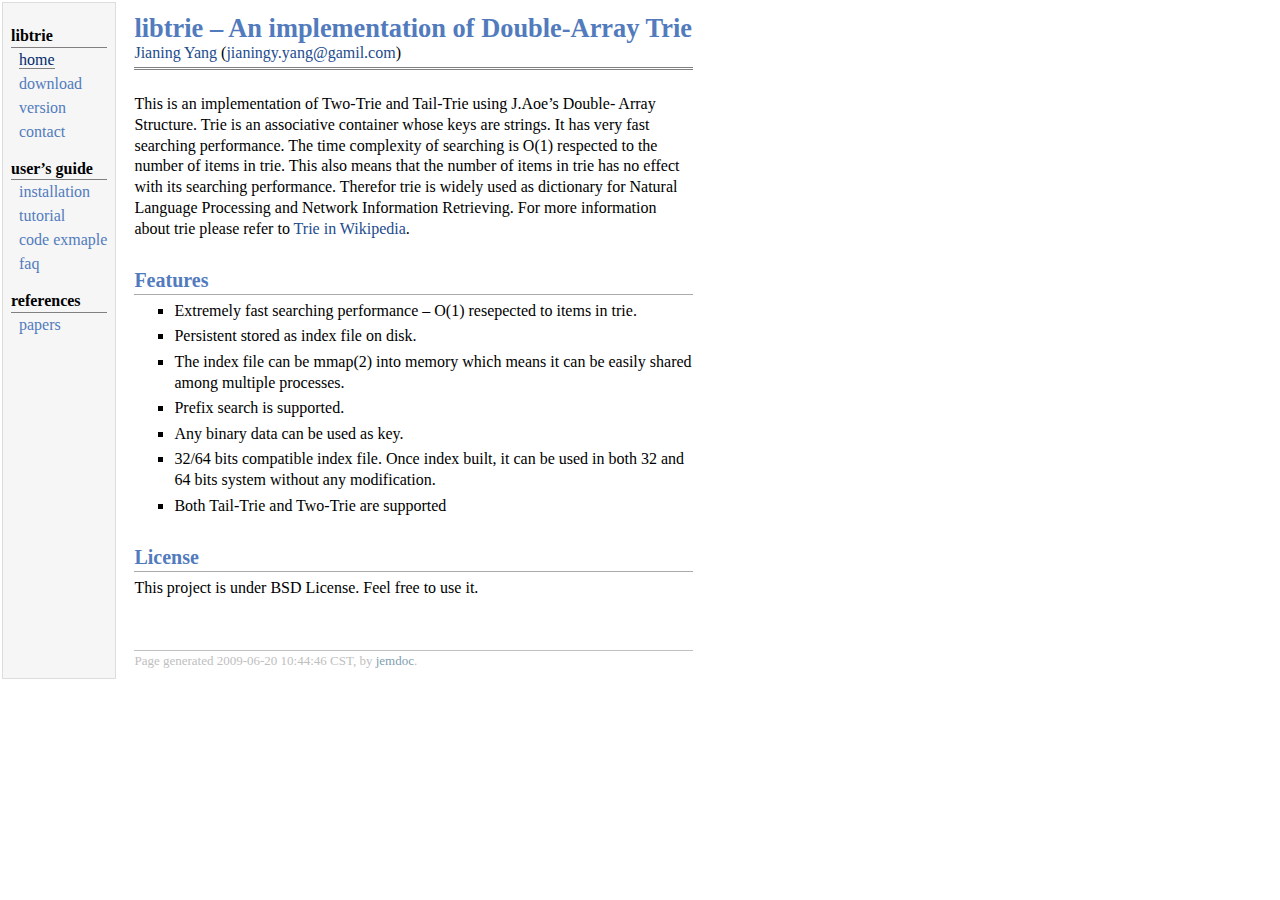
<file: index.html>
<!DOCTYPE html PUBLIC "-//W3C//DTD XHTML 1.1//EN"
  "http://www.w3.org/TR/xhtml11/DTD/xhtml11.dtd">
<html xmlns="http://www.w3.org/1999/xhtml" xml:lang="en">
<head>
<meta name="generator" content="jemdoc, see http://jemdoc.jaboc.net/" />
<meta http-equiv="Content-Type" content="text/html;charset=utf-8" />
<link rel="stylesheet" href="jemdoc.css" type="text/css" />
<title>libtrie &ndash; An implementation of Double-Array Trie</title>
</head>
<body>
<table summary="Table for page layout." id="tlayout">
<tr valign="top">
<td id="layout-menu">
<div class="menu-category">libtrie</div>
<div class="menu-item"><a href="index.html" class="current">home</a></div>
<div class="menu-item"><a href="download.html">download</a></div>
<div class="menu-item"><a href="version.html">version</a></div>
<div class="menu-item"><a href="contact.html">contact</a></div>
<div class="menu-category">user&rsquo;s guide</div>
<div class="menu-item"><a href="install.html">installation</a></div>
<div class="menu-item"><a href="tutorial.html">tutorial</a></div>
<div class="menu-item"><a href="example.html">code&nbsp;exmaple</a></div>
<div class="menu-item"><a href="faq.html">faq</a></div>
<div class="menu-category">references</div>
<div class="menu-item"><a href="papers.html">papers</a></div>
</td>
<td id="layout-content">
<div id="toptitle">
<h1>libtrie &ndash; An implementation of Double-Array Trie</h1>
<div id="subtitle"><a href="http://blog.jianingy.com/">Jianing Yang</a> (<a href="mailto:jianingy.yang@gamil.com">jianingy.yang@gamil.com</a>)</div>
</div>
<p>This is an implementation of Two-Trie and Tail-Trie using J.Aoe&rsquo;s Double-
Array Structure. Trie is an associative container whose keys are strings.
It has very fast searching performance. The time complexity of searching 
is O(1) respected to the number of items in trie. This also means that 
the number of items in trie has no effect with its searching performance. 
Therefor trie is widely used as dictionary for Natural Language Processing 
and Network Information Retrieving. For more information about trie please 
refer to <a href="http://en.wikipedia.org/wiki/Trie">Trie in Wikipedia</a>.</p>
<h2>Features</h2>
<ul>
<li><p>Extremely fast searching performance &ndash; O(1) resepected to items in trie.</p>
</li>
<li><p>Persistent stored as index file on disk.</p>
</li>
<li><p>The index file can be mmap(2) into memory which means it can be easily 
shared among multiple processes.</p>
</li>
<li><p>Prefix search is supported.</p>
</li>
<li><p>Any binary data can be used as key.</p>
</li>
<li><p>32/64 bits compatible index file. Once index built, it can be used in
both 32 and 64 bits system without any modification.</p>
</li>
<li><p>Both Tail-Trie and Two-Trie are supported</p>
</li>
</ul>
<h2>License</h2>
<p>This project is under BSD License. Feel free to use it.</p>
<div id="footer">
<div id="footer-text">
Page generated 2009-06-20 10:44:46 CST, by <a href="http://jemdoc.jaboc.net/">jemdoc</a>.
</div>
</div>
</td>
</tr>
</table>
</body>
</html>
</file>
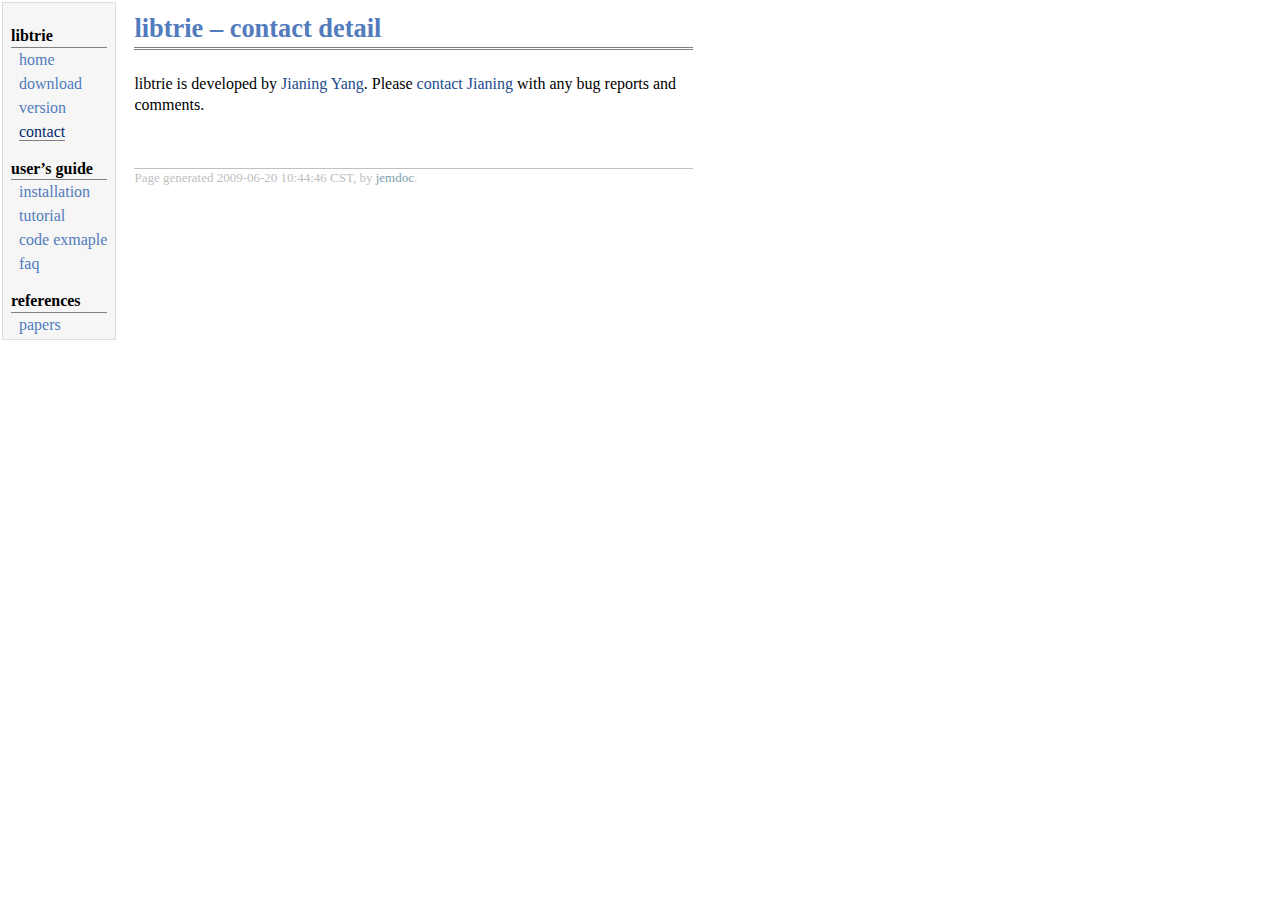
<file: contact.html>
<!DOCTYPE html PUBLIC "-//W3C//DTD XHTML 1.1//EN"
  "http://www.w3.org/TR/xhtml11/DTD/xhtml11.dtd">
<html xmlns="http://www.w3.org/1999/xhtml" xml:lang="en">
<head>
<meta name="generator" content="jemdoc, see http://jemdoc.jaboc.net/" />
<meta http-equiv="Content-Type" content="text/html;charset=utf-8" />
<link rel="stylesheet" href="jemdoc.css" type="text/css" />
<title>libtrie &ndash; contact detail</title>
</head>
<body>
<table summary="Table for page layout." id="tlayout">
<tr valign="top">
<td id="layout-menu">
<div class="menu-category">libtrie</div>
<div class="menu-item"><a href="index.html">home</a></div>
<div class="menu-item"><a href="download.html">download</a></div>
<div class="menu-item"><a href="version.html">version</a></div>
<div class="menu-item"><a href="contact.html" class="current">contact</a></div>
<div class="menu-category">user&rsquo;s guide</div>
<div class="menu-item"><a href="install.html">installation</a></div>
<div class="menu-item"><a href="tutorial.html">tutorial</a></div>
<div class="menu-item"><a href="example.html">code&nbsp;exmaple</a></div>
<div class="menu-item"><a href="faq.html">faq</a></div>
<div class="menu-category">references</div>
<div class="menu-item"><a href="papers.html">papers</a></div>
</td>
<td id="layout-content">
<div id="toptitle">
<h1>libtrie &ndash; contact detail</h1>
</div>
<p>libtrie is developed by <a href="http://blog.jianingy.com">Jianing Yang</a>. 
Please <a href="mailto:jianingy.yang@gmail.com">contact Jianing</a> with any
bug reports and comments.</p>
<div id="footer">
<div id="footer-text">
Page generated 2009-06-20 10:44:46 CST, by <a href="http://jemdoc.jaboc.net/">jemdoc</a>.
</div>
</div>
</td>
</tr>
</table>
</body>
</html>
</file>
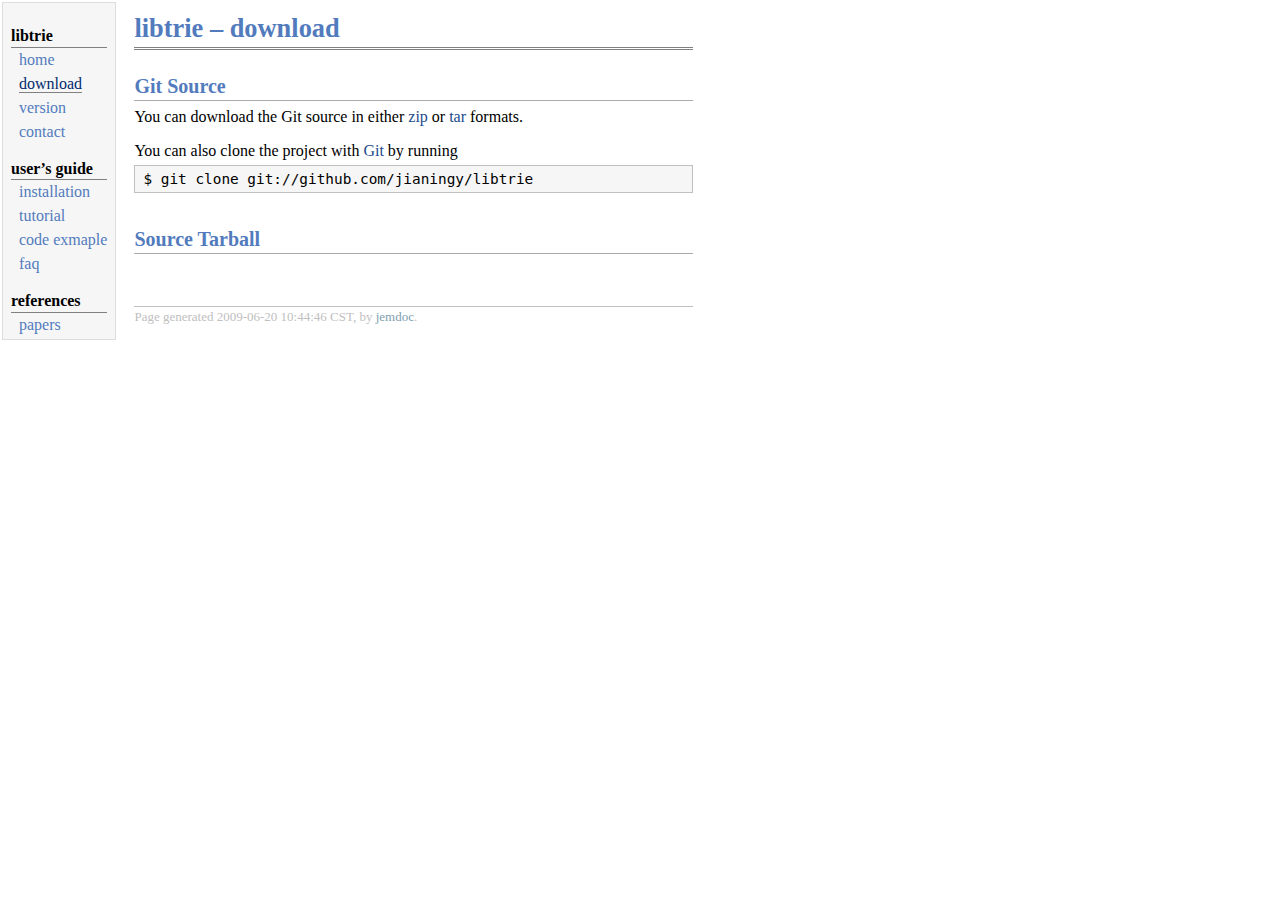
<file: download.html>
<!DOCTYPE html PUBLIC "-//W3C//DTD XHTML 1.1//EN"
  "http://www.w3.org/TR/xhtml11/DTD/xhtml11.dtd">
<html xmlns="http://www.w3.org/1999/xhtml" xml:lang="en">
<head>
<meta name="generator" content="jemdoc, see http://jemdoc.jaboc.net/" />
<meta http-equiv="Content-Type" content="text/html;charset=utf-8" />
<link rel="stylesheet" href="jemdoc.css" type="text/css" />
<title>libtrie &ndash; download</title>
</head>
<body>
<table summary="Table for page layout." id="tlayout">
<tr valign="top">
<td id="layout-menu">
<div class="menu-category">libtrie</div>
<div class="menu-item"><a href="index.html">home</a></div>
<div class="menu-item"><a href="download.html" class="current">download</a></div>
<div class="menu-item"><a href="version.html">version</a></div>
<div class="menu-item"><a href="contact.html">contact</a></div>
<div class="menu-category">user&rsquo;s guide</div>
<div class="menu-item"><a href="install.html">installation</a></div>
<div class="menu-item"><a href="tutorial.html">tutorial</a></div>
<div class="menu-item"><a href="example.html">code&nbsp;exmaple</a></div>
<div class="menu-item"><a href="faq.html">faq</a></div>
<div class="menu-category">references</div>
<div class="menu-item"><a href="papers.html">papers</a></div>
</td>
<td id="layout-content">
<div id="toptitle">
<h1>libtrie &ndash; download</h1>
</div>
<h2>Git Source</h2>
<p>You can download the Git source in either <a href="http://github.com/jianingy/libtrie/zipball/master">zip</a> or <a href="http://github.com/jianingy/libtrie/tarball/master">tar</a> formats.</p>
<p>You can also clone the project with <a href="http://git-scm.com/">Git</a> by running</p>
<div class="codeblock">
<div class="blockcontent"><pre>
$ git clone git://github.com/jianingy/libtrie
</pre></div></div>
<h2>Source Tarball</h2>
<div id="footer">
<div id="footer-text">
Page generated 2009-06-20 10:44:46 CST, by <a href="http://jemdoc.jaboc.net/">jemdoc</a>.
</div>
</div>
</td>
</tr>
</table>
</body>
</html>
</file>
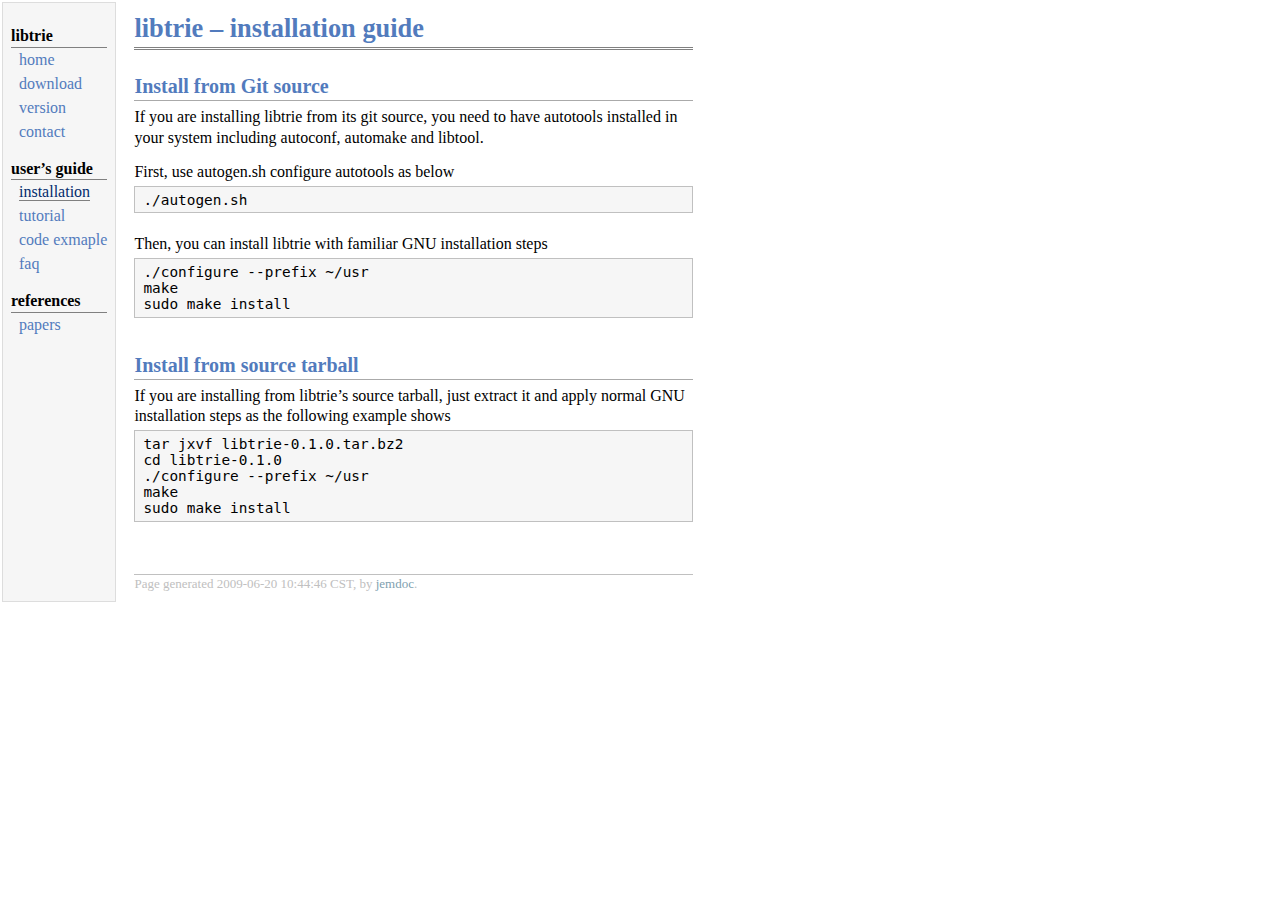
<file: install.html>
<!DOCTYPE html PUBLIC "-//W3C//DTD XHTML 1.1//EN"
  "http://www.w3.org/TR/xhtml11/DTD/xhtml11.dtd">
<html xmlns="http://www.w3.org/1999/xhtml" xml:lang="en">
<head>
<meta name="generator" content="jemdoc, see http://jemdoc.jaboc.net/" />
<meta http-equiv="Content-Type" content="text/html;charset=utf-8" />
<link rel="stylesheet" href="jemdoc.css" type="text/css" />
<title>libtrie &ndash; installation guide</title>
</head>
<body>
<table summary="Table for page layout." id="tlayout">
<tr valign="top">
<td id="layout-menu">
<div class="menu-category">libtrie</div>
<div class="menu-item"><a href="index.html">home</a></div>
<div class="menu-item"><a href="download.html">download</a></div>
<div class="menu-item"><a href="version.html">version</a></div>
<div class="menu-item"><a href="contact.html">contact</a></div>
<div class="menu-category">user&rsquo;s guide</div>
<div class="menu-item"><a href="install.html" class="current">installation</a></div>
<div class="menu-item"><a href="tutorial.html">tutorial</a></div>
<div class="menu-item"><a href="example.html">code&nbsp;exmaple</a></div>
<div class="menu-item"><a href="faq.html">faq</a></div>
<div class="menu-category">references</div>
<div class="menu-item"><a href="papers.html">papers</a></div>
</td>
<td id="layout-content">
<div id="toptitle">
<h1>libtrie &ndash; installation guide</h1>
</div>
<h2>Install from Git source</h2>
<p>If you are installing libtrie from its git source, you need to
have autotools installed in your system including autoconf, automake
and libtool. </p>
<p>First, use autogen.sh configure autotools as below</p>
<div class="codeblock">
<div class="blockcontent"><pre>
./autogen.sh
</pre></div></div>
<p>Then, you can install libtrie with familiar GNU installation steps</p>
<div class="codeblock">
<div class="blockcontent"><pre>
./configure --prefix ~/usr
make
sudo make install
</pre></div></div>
<h2>Install from source tarball</h2>
<p>If you are installing from libtrie&rsquo;s source tarball, just extract
it and apply normal GNU installation steps as the following example
shows</p>
<div class="codeblock">
<div class="blockcontent"><pre>
tar jxvf libtrie-0.1.0.tar.bz2
cd libtrie-0.1.0
./configure --prefix ~/usr
make
sudo make install
</pre></div></div>
<div id="footer">
<div id="footer-text">
Page generated 2009-06-20 10:44:46 CST, by <a href="http://jemdoc.jaboc.net/">jemdoc</a>.
</div>
</div>
</td>
</tr>
</table>
</body>
</html>
</file>
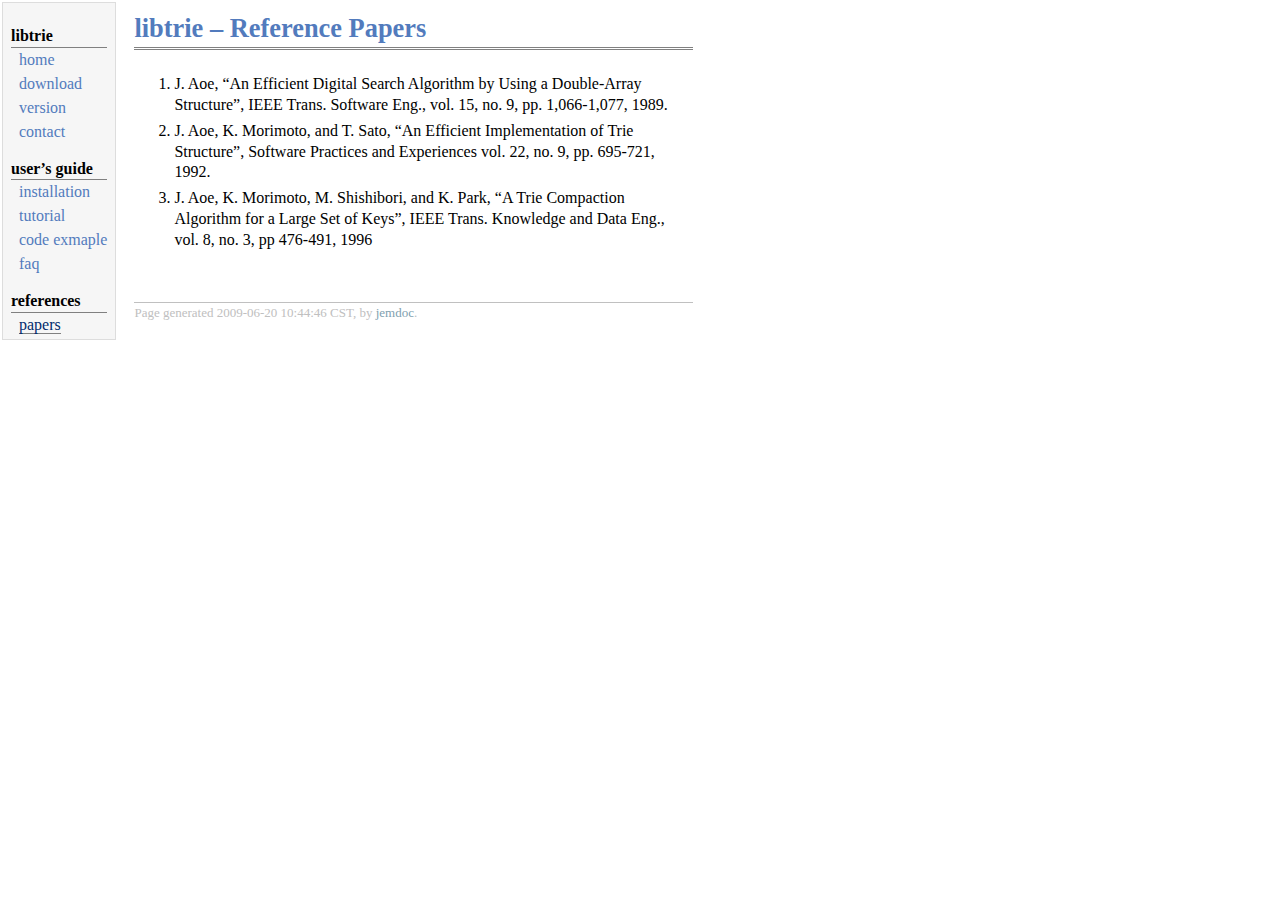
<file: papers.html>
<!DOCTYPE html PUBLIC "-//W3C//DTD XHTML 1.1//EN"
  "http://www.w3.org/TR/xhtml11/DTD/xhtml11.dtd">
<html xmlns="http://www.w3.org/1999/xhtml" xml:lang="en">
<head>
<meta name="generator" content="jemdoc, see http://jemdoc.jaboc.net/" />
<meta http-equiv="Content-Type" content="text/html;charset=utf-8" />
<link rel="stylesheet" href="jemdoc.css" type="text/css" />
<title>libtrie &ndash; Reference Papers</title>
</head>
<body>
<table summary="Table for page layout." id="tlayout">
<tr valign="top">
<td id="layout-menu">
<div class="menu-category">libtrie</div>
<div class="menu-item"><a href="index.html">home</a></div>
<div class="menu-item"><a href="download.html">download</a></div>
<div class="menu-item"><a href="version.html">version</a></div>
<div class="menu-item"><a href="contact.html">contact</a></div>
<div class="menu-category">user&rsquo;s guide</div>
<div class="menu-item"><a href="install.html">installation</a></div>
<div class="menu-item"><a href="tutorial.html">tutorial</a></div>
<div class="menu-item"><a href="example.html">code&nbsp;exmaple</a></div>
<div class="menu-item"><a href="faq.html">faq</a></div>
<div class="menu-category">references</div>
<div class="menu-item"><a href="papers.html" class="current">papers</a></div>
</td>
<td id="layout-content">
<div id="toptitle">
<h1>libtrie &ndash; Reference Papers</h1>
</div>
<ol>
<li><p>J. Aoe, &ldquo;An Efficient Digital Search Algorithm by Using a Double-Array Structure&rdquo;, IEEE Trans. Software Eng., vol. 15, no. 9, pp. 1,066-1,077, 1989.</p>
</li>
<li><p>J. Aoe, K. Morimoto, and T. Sato, &ldquo;An Efficient Implementation of Trie Structure&rdquo;, Software Practices and Experiences vol. 22, no. 9, pp. 695-721, 1992.</p>
</li>
<li><p>J. Aoe, K. Morimoto, M. Shishibori, and K. Park, &ldquo;A Trie Compaction Algorithm for a Large Set of Keys&rdquo;, IEEE Trans. Knowledge and Data Eng., vol. 8, no. 3, pp 476-491, 1996</p>
</li>
</ol>
<div id="footer">
<div id="footer-text">
Page generated 2009-06-20 10:44:46 CST, by <a href="http://jemdoc.jaboc.net/">jemdoc</a>.
</div>
</div>
</td>
</tr>
</table>
</body>
</html>
</file>
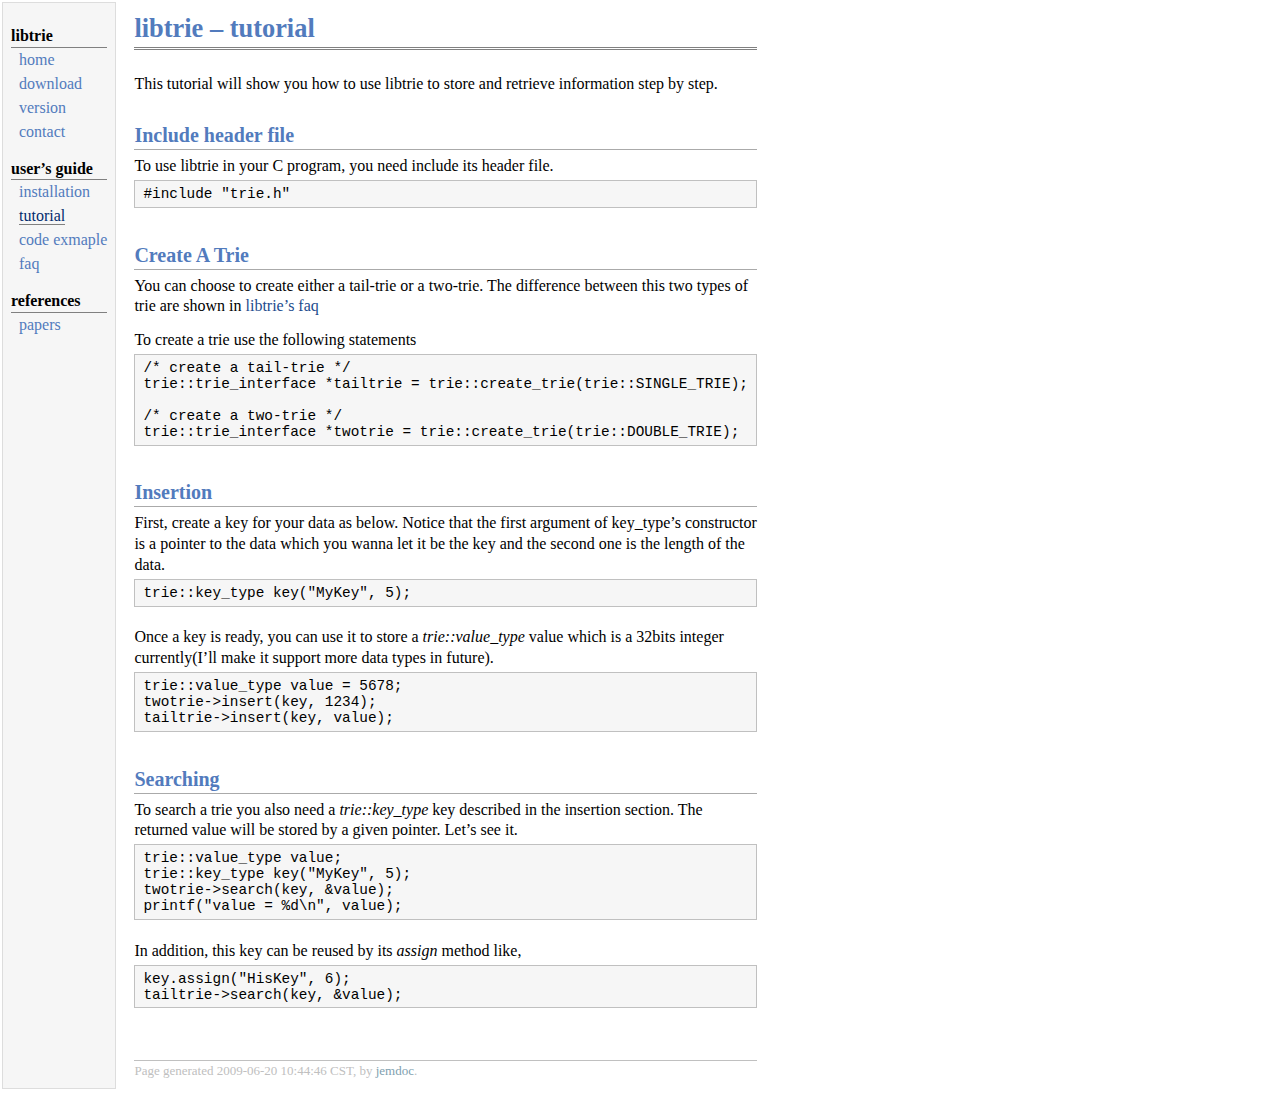
<file: tutorial.html>
<!DOCTYPE html PUBLIC "-//W3C//DTD XHTML 1.1//EN"
  "http://www.w3.org/TR/xhtml11/DTD/xhtml11.dtd">
<html xmlns="http://www.w3.org/1999/xhtml" xml:lang="en">
<head>
<meta name="generator" content="jemdoc, see http://jemdoc.jaboc.net/" />
<meta http-equiv="Content-Type" content="text/html;charset=utf-8" />
<link rel="stylesheet" href="jemdoc.css" type="text/css" />
<title>libtrie &ndash; tutorial</title>
</head>
<body>
<table summary="Table for page layout." id="tlayout">
<tr valign="top">
<td id="layout-menu">
<div class="menu-category">libtrie</div>
<div class="menu-item"><a href="index.html">home</a></div>
<div class="menu-item"><a href="download.html">download</a></div>
<div class="menu-item"><a href="version.html">version</a></div>
<div class="menu-item"><a href="contact.html">contact</a></div>
<div class="menu-category">user&rsquo;s guide</div>
<div class="menu-item"><a href="install.html">installation</a></div>
<div class="menu-item"><a href="tutorial.html" class="current">tutorial</a></div>
<div class="menu-item"><a href="example.html">code&nbsp;exmaple</a></div>
<div class="menu-item"><a href="faq.html">faq</a></div>
<div class="menu-category">references</div>
<div class="menu-item"><a href="papers.html">papers</a></div>
</td>
<td id="layout-content">
<div id="toptitle">
<h1>libtrie &ndash; tutorial</h1>
</div>
<p>This tutorial will show you how to use libtrie to store and retrieve information step by step.</p>
<h2>Include header file</h2>
<p>To use libtrie in your C<tt></tt> program, you need include its header file. </p>
<div class="codeblock">
<div class="blockcontent"><pre>
#include "trie.h"
</pre></div></div>
<h2>Create A Trie</h2>
<p>You can choose to create either a tail-trie or a two-trie. The difference between
this two types of trie are shown in <a href="faq.html">libtrie&rsquo;s faq</a></p>
<p>To create a trie use the following statements</p>
<div class="codeblock">
<div class="blockcontent"><pre>
/* create a tail-trie */
trie::trie_interface *tailtrie = trie::create_trie(trie::SINGLE_TRIE);

/* create a two-trie */
trie::trie_interface *twotrie = trie::create_trie(trie::DOUBLE_TRIE);
</pre></div></div>
<h2>Insertion</h2>
<p>First, create a key for your data as below. Notice that the first argument of key_type&rsquo;s
constructor is a pointer to the data which you wanna let it be the key and the second one 
is the length of the data.</p>
<div class="codeblock">
<div class="blockcontent"><pre>
trie::key_type key("MyKey", 5);
</pre></div></div>
<p>Once a key is ready, you can use it to store a <i>trie::value_type</i> value which is a 32bits
integer currently(I&rsquo;ll make it support more data types in future).</p>
<div class="codeblock">
<div class="blockcontent"><pre>
trie::value_type value = 5678;
twotrie-&gt;insert(key, 1234);
tailtrie-&gt;insert(key, value);
</pre></div></div>
<h2>Searching</h2>
<p>To search a trie you also need a <i>trie::key_type</i> key described in the insertion section.
The returned value will be stored by a given pointer. Let&rsquo;s see it.</p>
<div class="codeblock">
<div class="blockcontent"><pre>
trie::value_type value;
trie::key_type key("MyKey", 5);
twotrie-&gt;search(key, &amp;value);
printf("value = %d\n", value);
</pre></div></div>
<p>In addition, this key can be reused by its <i>assign</i> method like,</p>
<div class="codeblock">
<div class="blockcontent"><pre>
key.assign("HisKey", 6);
tailtrie-&gt;search(key, &amp;value);
</pre></div></div>
<div id="footer">
<div id="footer-text">
Page generated 2009-06-20 10:44:46 CST, by <a href="http://jemdoc.jaboc.net/">jemdoc</a>.
</div>
</div>
</td>
</tr>
</table>
</body>
</html>
</file>
<file: jemdoc.css>
/* Default css file for jemdoc. */

table#tlayout {
    border: none;
    border-collapse: separate;
    background: white;
}

body {
	background: white;
	font-family: Georgia, serif;
	padding-bottom: 8px;
	margin: 0;
}

#layout-menu {
	background: #f6f6f6;
	border: 1px solid #dddddd;
	padding-top: 0.5em;
	padding-left: 8px;
	padding-right: 8px;
	font-size: 1.0em;
	width: auto;
	white-space: nowrap;
    text-align: left;
    vertical-align: top;
}

#layout-menu td {
	background: #f4f4f4;
    vertical-align: top;
}

#layout-content {
	padding-top: 0.0em;
	padding-left: 1.0em;
	padding-right: 1.0em;
    border: none;
    background: white;
    text-align: left;
    vertical-align: top;
	width: 76ex;
}

#layout-menu a {
	line-height: 1.5em;
	margin-left: 0.5em;
}

tt {
    background: #ffffdd;
}

pre, tt {
	font-size: 90%;
	font-family: monaco, monospace;
}

a, a > tt {
	color: #224b8d;
	text-decoration: none;
}

a:hover {
	border-bottom: 1px gray dotted;
}

#layout-menu a.current:link, #layout-menu a.current:visited {
	color: #022b6d;
	border-bottom: 1px gray solid;
}
#layout-menu a:link, #layout-menu a:visited, #layout-menu a:hover {
	color: #527bbd;
	text-decoration: none;
}
#layout-menu a:hover {
	text-decoration: none;
}

div.menu-category {
	border-bottom: 1px solid gray;
	margin-top: 0.8em;
	padding-top: 0.2em;
	padding-bottom: 0.1em;
	font-weight: bold;
}

div.menu-item {
	padding-left: 16px;
	text-indent: -16px;
}

div#toptitle {
	padding-bottom: 0.2em;
	margin-bottom: 1.5em;
	border-bottom: 3px double gray;
}

/* Reduce space if we begin the page with a title. */
div#toptitle + h2, div#toptitle + h3 {
	margin-top: -0.7em;
}

div#subtitle {
	margin-top: 0.0em;
	margin-bottom: 0.0em;
	padding-top: 0em;
	padding-bottom: 0.1em;
}

em {
	font-style: italic;
}

strong {
	font-weight: bold;
}


h1, h2, h3 {
	color: #527bbd;
	margin-top: 0.7em;
	margin-bottom: 0.3em;
	padding-bottom: 0.2em;
	line-height: 1.0;
	padding-top: 0.5em;
	border-bottom: 1px solid #aaaaaa;
}

h1 {
	font-size: 165%;
}

h2 {
	padding-top: 0.8em;
	font-size: 125%;
}

h2 + h3 {
    padding-top: 0.2em;
}

h3 {
	font-size: 110%;
	border-bottom: none;
}

p {
	margin-top: 0.0em;
	margin-bottom: 0.8em;
	padding: 0;
	line-height: 1.3;
}

pre {
	padding: 0;
	margin: 0;
}

div#footer {
	font-size: small;
	border-top: 1px solid #c0c0c0;
	padding-top: 0.1em;
	margin-top: 4.0em;
	color: #c0c0c0;
}

div#footer a {
	color: #80a0b0;
}

div#footer-text {
	float: left;
	padding-bottom: 8px;
}

ul, ol, dl {
	margin-top: 0.2em;
	padding-top: 0;
	margin-bottom: 0.8em;
}

dt {
	margin-top: 0.5em;
	margin-bottom: 0;
}

dl {
	margin-left: 20px;
}

dd {
	color: #222222;
}

dd > *:first-child {
	margin-top: 0;
}

ul {
	list-style-position: outside;
	list-style-type: square;
}

p + ul, p + ol {
	margin-top: -0.5em;
}

li ul, li ol {
	margin-top: -0.3em;
}

ol {
	list-style-position: outside;
	list-style-type: decimal;
}

li p, dd p {
	margin-bottom: 0.3em;
}


ol ol {
	list-style-type: lower-alpha;
}

ol ol ol {
	list-style-type: lower-roman;
}

p + div.codeblock {
	margin-top: -0.6em;
}

div.codeblock, div.infoblock {
	margin-right: 0%;
	margin-top: 1.2em;
	margin-bottom: 1.3em;
}

div.blocktitle {
	font-weight: bold;
	color: #cd7b62;
	margin-top: 1.2em;
	margin-bottom: 0.1em;
}

div.blockcontent {
	border: 1px solid silver;
	padding: 0.3em 0.5em;
}

div.infoblock > div.blockcontent {
	background: #ffffee;
}

div.blockcontent p + ul, div.blockcontent p + ol {
	margin-top: 0.4em;
}

div.infoblock p {
	margin-bottom: 0em;
}

div.infoblock li p, div.infoblock dd p {
	margin-bottom: 0.5em;
}

div.infoblock p + p {
	margin-top: 0.8em;
}

div.codeblock > div.blockcontent {
	background: #f6f6f6;
}

span.pycommand {
	color: #000070;
}

span.statement {
	color: #008800;
}
span.builtin {
	color: #000088;
}
span.special {
	color: #990000;
}
span.operator {
	color: #880000;
}
span.error {
	color: #aa0000;
}
span.comment, span.comment > *, span.string, span.string > * {
	color: #606060;
}

@media print {
	#layout-menu { display: none; }
}

#fwtitle {
	margin: 2px;
}

#fwtitle #toptitle {
	padding-left: 0.5em;
	margin-bottom: 0.5em;
}

#layout-content h1:first-child, #layout-content h2:first-child, #layout-content h3:first-child {
	margin-top: -0.7em;
}

div#toptitle h1, #layout-content div#toptitle h1 {
	margin-bottom: 0.0em;
	padding-bottom: 0.1em;
	padding-top: 0;
	margin-top: 0.5em;
	border-bottom: none;
}

img.eq {
	padding: 0;
	padding-left: 0.1em;
	padding-right: 0.1em;
	margin: 0;
}

img.eqwl {
	padding-left: 2em;
	padding-top: 0.6em;
	padding-bottom: 0.2em;
	margin: 0;
}

table {
    border: 2px solid black;
    border-collapse: collapse;
}

td {
    padding: 2px;
    padding-left: 0.5em;
    padding-right: 0.5em;
    text-align: center;
    border: 1px solid gray;
}

table + table {
    margin-top: 1em;
}

tr.heading {
    font-weight: bold;
    border-bottom: 2px solid black;
}

img {
    border: none;
}

table.imgtable, table.imgtable td {
    border: none;
    text-align: left;
}
</file>
